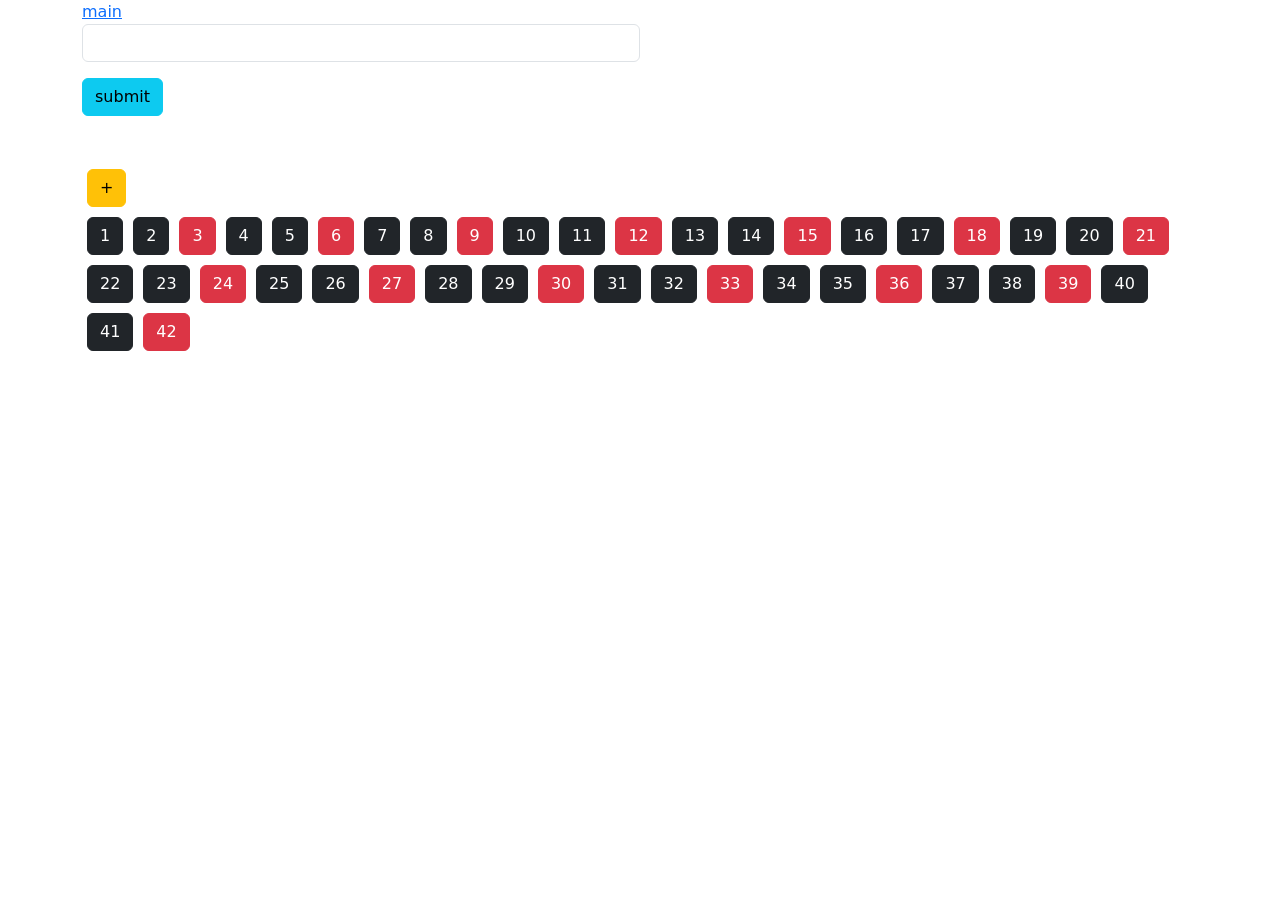
<file: 42.html>
<!doctype html>
<link href="https://cdn.jsdelivr.net/npm/bootstrap@5.0.0-beta3/dist/css/bootstrap.min.css" rel="stylesheet" integrity="sha384-eOJMYsd53ii+scO/bJGFsiCZc+5NDVN2yr8+0RDqr0Ql0h+rP48ckxlpbzKgwra6" crossorigin="anonymous">
<style>
    a.btn {
        margin: 5px;
    }
</style>
<nav class="container">
    <a href="index.html">main</a>
</nav>

<div class="container">
    <form action="" id="btn-amount">
        <div class="col-6 mb-5">
            <input type="number" name="amount" class="form-control mb-3">
            <button type="submit"  class="btn btn-info">submit</button>
        </div>
    </form>
    <a href="#" class="btn btn-warning increase">+</a>
</div>

<div id="app" class="container">
</div>


<script src="42.js"></script>
</file>
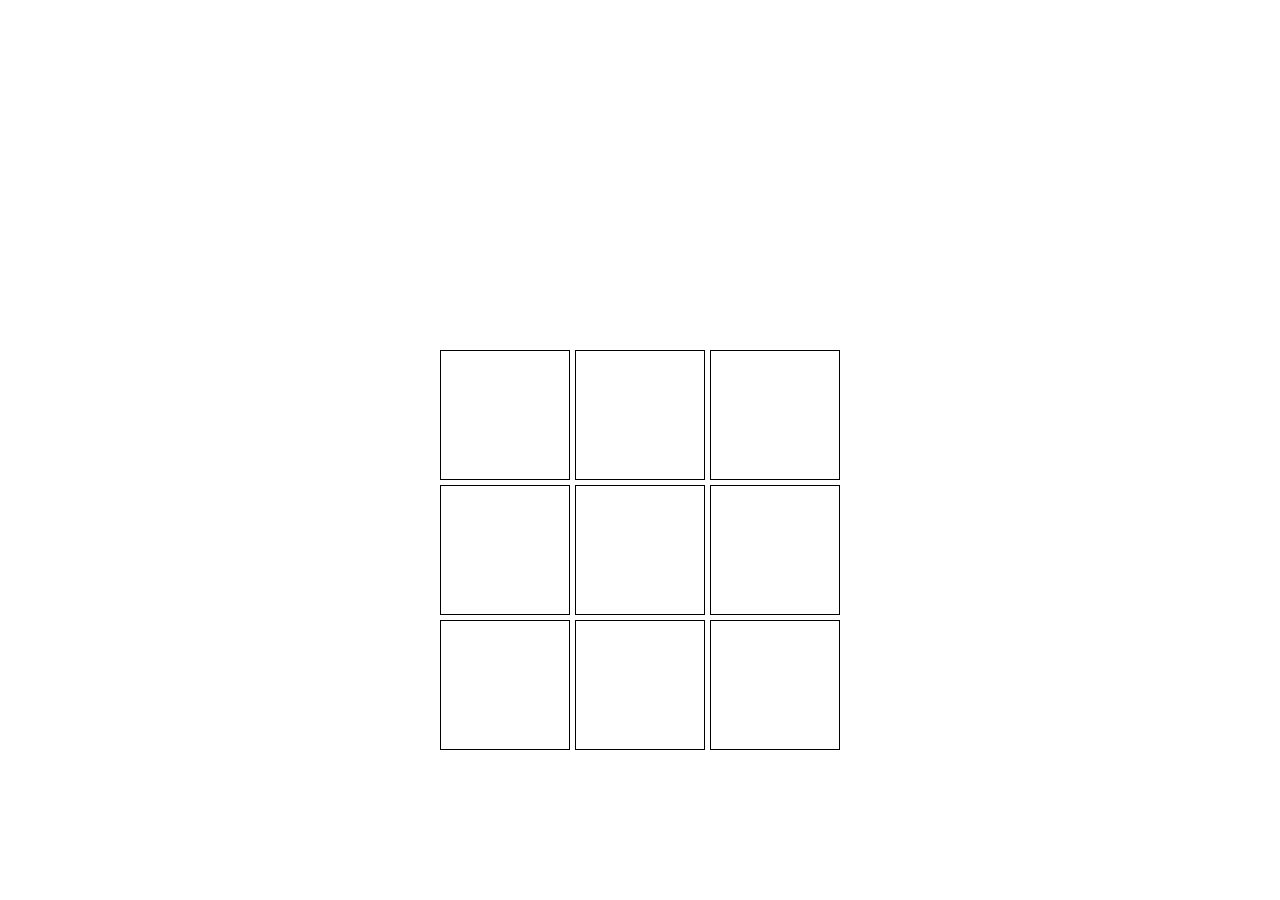
<file: tictactoe.html>
<!DOCTYPE html>
<html lang="en">
  <head>
    <meta charset="UTF-8" />
    <meta name="viewport" content="width=device-width, initial-scale=1.0" />
    <title>Document</title>
    <link rel="stylesheet" href="tictactoe.css" />
  </head>
  <body>
    <div class="board"></div>
    <div class="winning-message" id="winningMessage">
   
      <div data-winning-message-text>
      
      </div>
      <button id="restartButton">Restart</button>
    </div>
    
      <script src="tictactoe.js"></script>
    </div>
  </body>
</html>
</file>
<file: tictactoe.css>
/** @format */
.board {
  margin: auto;
  margin-top: 350px;
  width: 400px;
  height: 400px;
  display: grid;
  text-align: center;
  grid-template: repeat(3, 1fr) / repeat(3, 1fr);
  grid-gap: 5px;
}

.board a {
  border: 1px solid black;
  text-align: center;
  font-size: 80px;
  text-decoration: none;
  color: rgb(56, 56, 56);
}

.winning-message {
  display: none;
  position: fixed;
  top: 0;
  left: 0;
  right: 0;
  bottom: 0;
  background-color: rgba(0, 0, 0, 0.9);
  justify-content: center;
  align-items: center;
  color: white;
  font-size: 5rem;
}

#restartButton {
  display: flex;
  margin-top: 20px;
  margin-left: 50px;
  font-size: 3rem;
  background-color: white;
  border: 1px solid black;
  padding: 0.25em 0.5em;
  cursor: pointer;
}

.winning-message button:hover {
  background-color: black;
  color: white;
  border-color: white;
}
.winning-message.show {
  display: flex;
}
</file>
